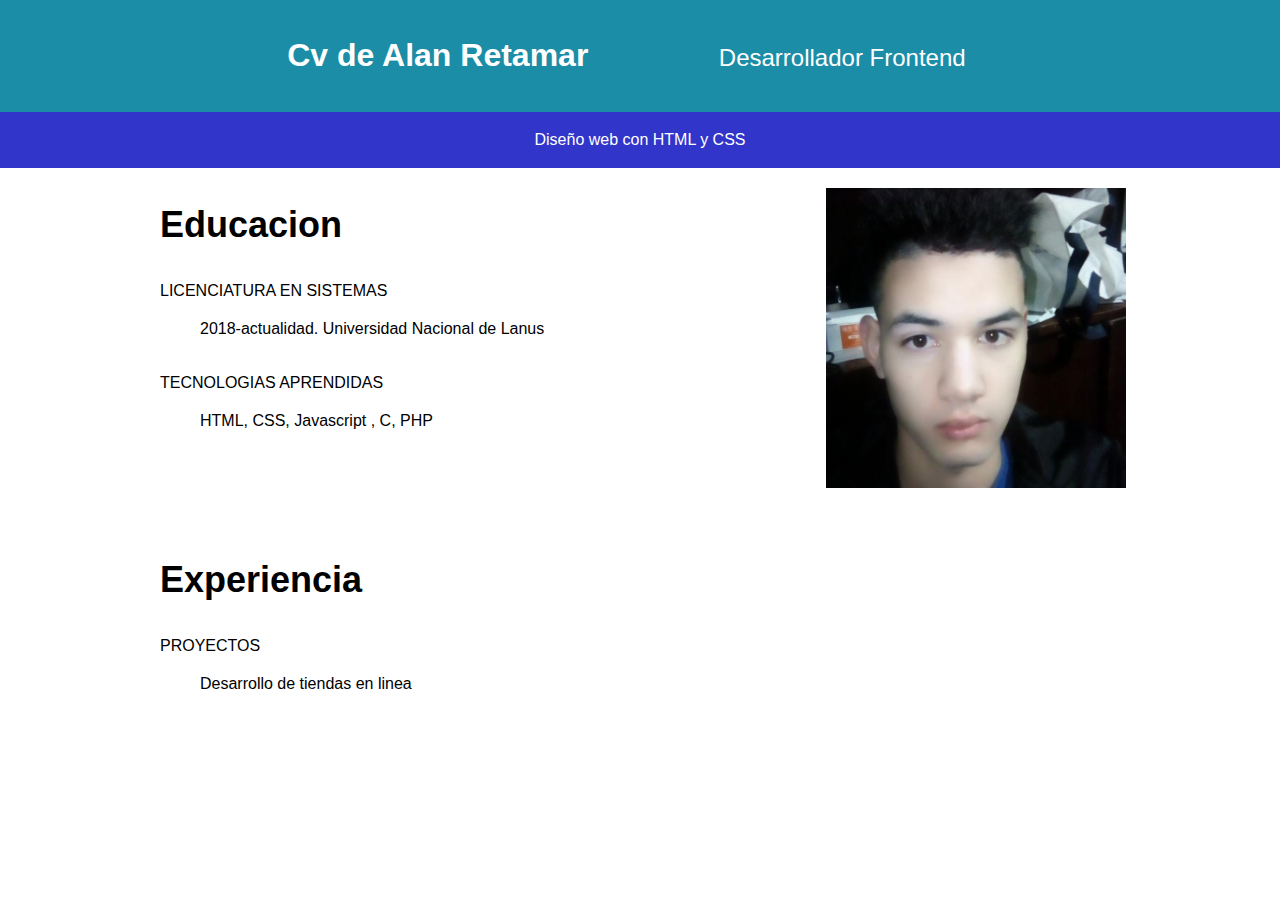
<file: cv/index.html>
<!DOCTYPE html>
<html lang="es">

<head>
  <meta charset="UTF-8">
  <meta name="viewport" content="width=device-width, initial-scale=1.0">
  <title>Cv de Alan Retamar</title>
  <link rel="stylesheet" href="styles/style.css">
</head>

<body style="margin: 0; font-family: Arial, Helvetica, sans-serif;">
  <header class="main-header">
    <h1 class="inline space weight-h" style="text-align: center;">Cv de Alan Retamar</h1>
    <h2 class="inline space weight-p" style="text-align: center;">Desarrollador Frontend</h2>
  </header>
  <header class="secondary-header">
    <p>Diseño web con HTML y CSS</p>
  </header>
  <section>
    <div style="max-width:960px; margin: 0 auto;">
      <div class="div-list">
        <div class=" definition-list">
          <h3 class="font-h">Educacion</h3>
          <dl>
            <div class="mb-title">
              <dt class="upper mb-title">Licenciatura en Sistemas </dt>
              <dd>2018-actualidad. Universidad Nacional de Lanus</dd>
            </div>
            <div style="margin-top: 36px;">
              <dt class="upper mt mb-description">Tecnologias aprendidas</dt>
              <dd>HTML, CSS, Javascript , C, PHP</dd>
            </div>
          </dl>
        </div>
      </div>
      <div class="div-img">
        <img src="images/me.jpg" alt="imagen de una persona" width=300>
      </div>
      <h3 class="font-h" style="margin-top: 7%;">Experiencia</h3>
      <div>
        <dl>
          <dt class="upper mb-title">Proyectos</dt>
          <dd>Desarrollo de tiendas en linea</dd>
        </dl>
      </div>
    </div>
  </section>
</body>

</html>
</file>
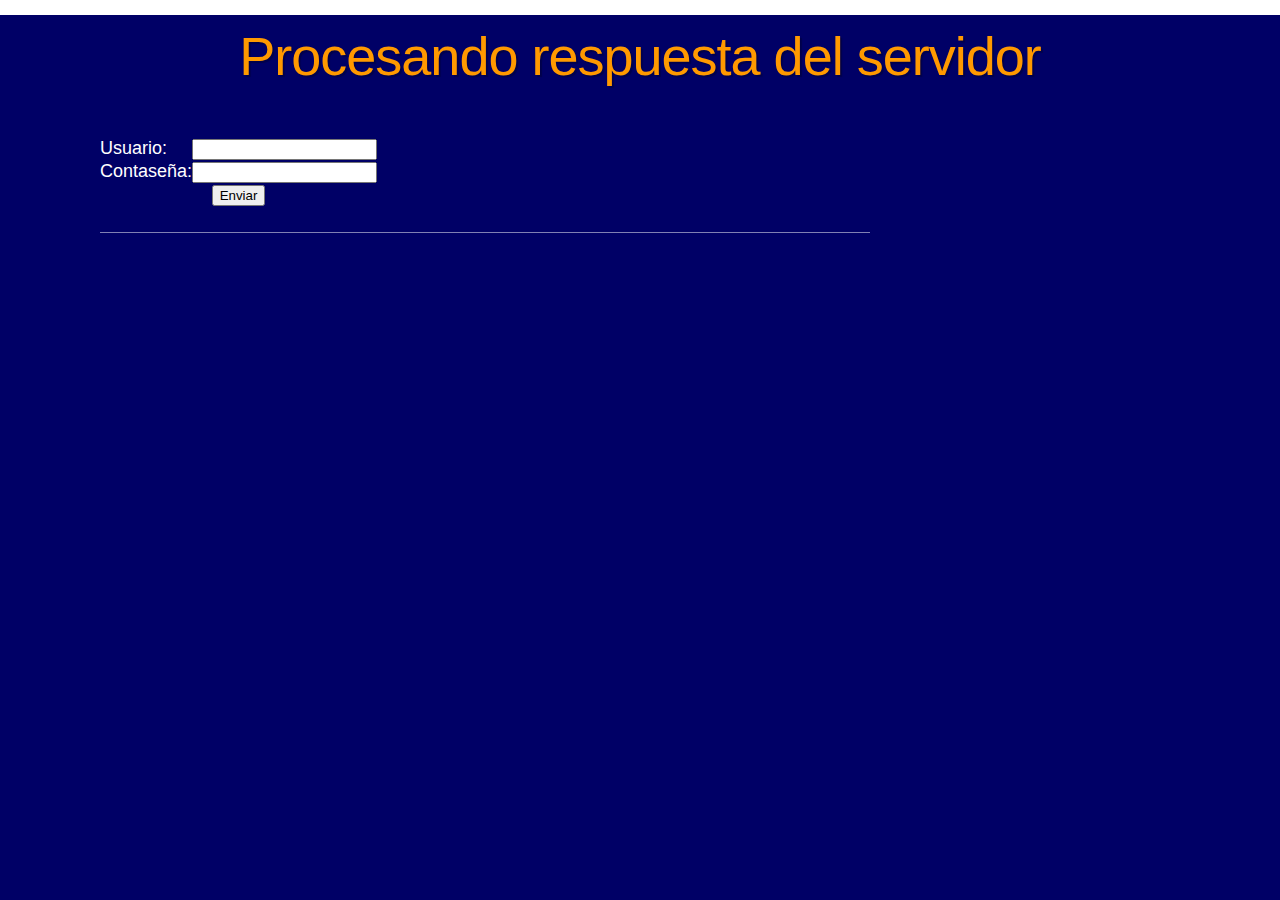
<file: get-y-post/index.html>
<!DOCTYPE html>
<html>

<head>
  <meta charset="UTF-8">
  <title>Noticias varias</title>
  <link href="externa.css" rel="stylesheet">
  <style>
    #noticias li {
      display: inline-block;
      margin-right: 30px;
    }

    #noticias li a {
      padding: 5px 10px;
      background-color: white;
      color: black;
      text-decoration: none;
    }

    #noticias li a:hover {
      background-color: rgb(255, 153, 0);
      color: white;
    }

    #contenidos_externos #noticia {
      margin-top: 10px;
      padding: 20px;
      border: 1px solid white;
    }
  </style>
  <!-- <script src="../Jquery/jquery-2.1.3.js"></script> -->
  <script src="https://code.jquery.com/jquery-2.1.3.js"></script>
  <script src="js/app-jquery.js"></script>
</head>

<body>

  <div class="cabecera">
    <p class="logo">Procesando respuesta del servidor</p>
  </div>
  <div class="contenido">
    <div class="principal">
      <form method="GET" action="login.php" id="login">
        <table>
          <tr>
            <td>
              <label for="usuario">Usuario:</label>
            </td>
            <td>
              <input type="text" name="usuario" id="usuario">
            </td>
          </tr>
          <tr>
            <td>
              <label for="contra">Contaseña: </label>
            </td>
            <td>
              <input type="text" name="contra" id="contra">
            </td>
          </tr>
          <tr>
            <td colspan="2" align="center">
              <input type="submit" name="boton" id="boton" value="Enviar">
            </td>
          </tr>
        </table>
      </form>
      <div id="contenidos_externos"></div>
    </div>
  </div>

</body>

</html>
</file>
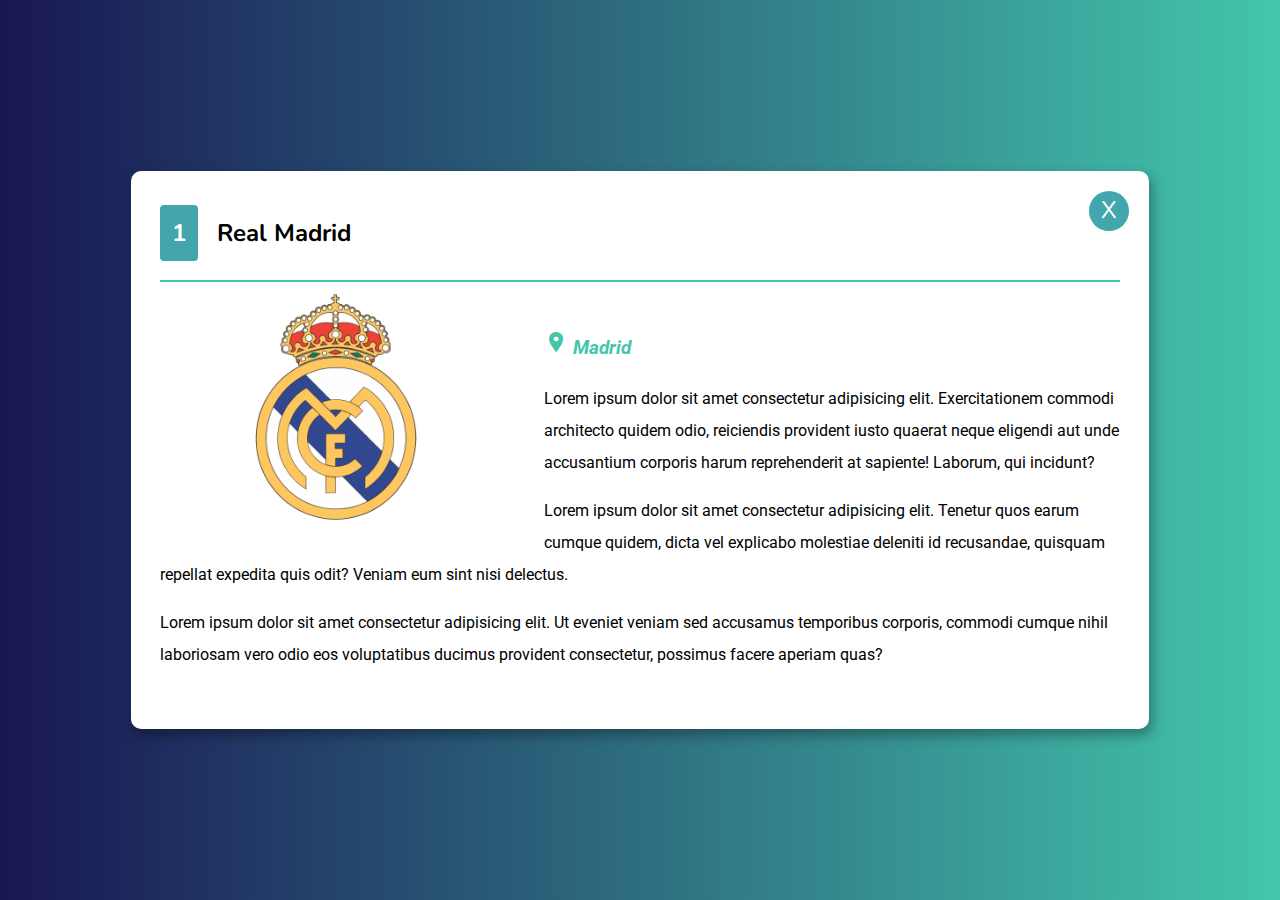
<file: ranking/equipos/real_madrid.html>
<!DOCTYPE html>
<html lang="es">

<head>
  <meta charset="UTF-8">
  <meta name="viewport" content="width=device-width, initial-scale=1.0">
  <title>Real Madrid</title>
  <link href="https://fonts.googleapis.com/icon?family=Material+Icons" rel="stylesheet">
  <link rel="stylesheet" href="../assets/css/normalize.css">
  <link rel="stylesheet" href="../assets/css/main.css">
  <link rel="preconnect" href="https://fonts.gstatic.com">
  <link rel="preconnect" href="https://fonts.gstatic.com">
  <link href="https://fonts.googleapis.com/css2?family=Nunito:wght@400;700&family=Roboto:wght@300;400;700&display=swap"
    rel="stylesheet">
  <link rel="stylesheet" href="../assets/css/animate.min.css">
</head>

<body>
  <div class="container">
    <div class="content animate__animated animate__bounceInDown">
      <a href="../index.html"><span class="close">X</span></a>
      <header>
        <h2>
          <span class="item">1</span>
          Real Madrid
        </h2>
      </header>
      <div class="border-item"></div>
      <div>
        <img class="img" src="../assets/images/real-madrid.png" alt="logo del real madrid">
        <address class="city paragraph">
          <i class="material-icons place">place</i>
          Madrid
        </address>
        <p class="paragraph">Lorem ipsum dolor sit amet consectetur adipisicing elit. Exercitationem commodi architecto
          quidem odio,
          reiciendis provident iusto quaerat neque eligendi aut unde accusantium corporis harum reprehenderit at
          sapiente!
          Laborum, qui incidunt?</p>
        <p class="paragraph">Lorem ipsum dolor sit amet consectetur adipisicing elit. Tenetur quos earum cumque quidem,
          dicta vel explicabo
          molestiae deleniti id recusandae, quisquam repellat expedita quis odit? Veniam eum sint nisi delectus.</p>
        <p class="paragraph">Lorem ipsum dolor sit amet consectetur adipisicing elit. Ut eveniet veniam sed accusamus
          temporibus corporis,
          commodi cumque nihil laboriosam vero odio eos voluptatibus ducimus provident consectetur, possimus facere
          aperiam quas?</p>
      </div>
    </div>
  </div>
  <script src="../assets/script/script.js"></script>
</body>

</html>
</file>
<file: cv/styles/style.css>
.inline {
  display: inline-block;
}

.weight-h {
  font-weight: 700;
}

.weight-p {
  font-weight: 200;
}

.main-header {
  text-align: center;
  background-color: #1b8da6;
  color: white;
  padding: 16px;
}

.space {
  width: 400px;
}

.secondary-header {
  text-align: center;
  background-color: #3235c9;
  color: white;
  padding: 3px;
}

.definition-list {
  width: 960px;
  margin-top: 20px;
  margin-right: auto;
  margin-left: auto;
}

.mt {
  margin-top: 20px;
}

.mb-title {
  margin-bottom: 20px;
}

.mb-description {
  margin-bottom: 20px;
}

.font-h {
  font-size: 36px;
  font-weight: 700;
}

.upper {
  text-transform: uppercase;
}

.div-list {
  display: inline-block;
  width: 70%;
  vertical-align: top;
  margin-right: -10px;
}

.div-img {
  display: inline-block;
  width: 30%;
  margin-top: 20px;
}
</file>
<file: ranking/assets/css/main.css>
/*
  Amarillo: #ebb300
  Azul: #191654
  Verde agua: #43c6ac
*/

html {
  font-family: "Nunito", sans-serif;
}

td {
  display: block;
  width: 100%;
}

td:nth-of-type(1) {
  font-size: 1.5em;
  font-weight: bold;
  color: #43a6ac;
}

th {
  display: none;
}

tbody tr:nth-child(odd) {
  background-color: rgba(162, 226, 235, 0.3);
}

/*Para centrar las columnas con min-width: 670px*/
/*td {
  display: flex;
  align-items: center;
  justify-content: center;
}*/

.star {
  color: #ebb300;
}

.city {
  color: #43c6ac;
  font-weight: bold;
  font-size: 1.2em;
}

.container {
  background: #43c6ac; /* fallback for old browsers */
  background: -webkit-linear-gradient(
    to right,
    #191654,
    #43c6ac
  ); /* Chrome 10-25, Safari 5.1-6 */
  background: linear-gradient(
    to right,
    #191654,
    #43c6ac
  ); /* W3C, IE 10+/ Edge, Firefox 16+, Chrome 26+, Opera 12+, Safari 7+ */
  height: 100vh;
  display: flex;
  justify-content: center;
  align-items: center;
}

.title {
  text-transform: uppercase;
  text-align: center;
}

.content {
  background-color: white;
  border-radius: 10px;
  max-width: 960px;
  width: 100%;
  height: 80vh;
  box-shadow: 3px 6px 12px 1px rgb(0, 0, 0, 0.3);
  position: relative;
  overflow-y: scroll;
  overflow-x: hidden;
}

.content {
  padding: 1em;
}

.table {
  width: 100%;
  font-family: "Roboto", sans-serif;
  border-spacing: 0;
  margin-bottom: 1em;
}

.table th,
.table td {
  padding: 1em;
  text-align: left;
}

.paragraph {
  font-family: "Roboto", sans-serif;
  line-height: 2em;
}

.item {
  background-color: #43a6ac;
  color: white;
  padding: 0.5em;
  margin-right: 0.5em;
  border-radius: 4px;
}

.border-item {
  border-bottom: solid 2px #43c6ac;
  margin-top: 2em;
}

.close {
  position: absolute;
  top: 20px;
  right: 20px;
  display: flex;
  width: 40px;
  height: 40px;
  justify-content: center;
  align-items: center;
  font-size: 1.5em;
  border-radius: 50%;
  background-color: #43a6ac;
  color: white;
}

.close:active {
  background-color: darkblue;
}

.place {
  margin-top: 2em;
}

.img {
  height: 250px;
  max-width: 100%;
  float: left;
  margin-right: 2em;
}

@media (min-height: 550px) {
  .content {
    /*max-height: 100%;*/
    height: 500px;
  }
}

@media (min-width: 900px) {
  .content {
    padding: 1.8em;
  }
  td {
    display: table-cell;
    width: auto;
  }

  td:nth-of-type(1) {
    font-size: 1em;
    font-weight: bold;
    color: #43a6ac;
  }

  th {
    display: table-cell;
  }

  .img {
    max-width: 100%;
  }
}

@media (max-width: 600px) {
  .img {
    float: none;
    height: auto;
  }
  .city {
    margin-top: -40px;
  }
}
</file>
<file: get-y-post/externa.css>
/* reset */
html, body, div, span, iframe,
h1, h2, h3, h4, h5, h6, p, blockquote, pre,
a, abbr, acronym, address, big, cite, code,
del, dfn, em, img, ins, kbd, q, s, samp,
small, strike, strong, sub, sup, tt, var,
b, u, i, center,
dl, dt, dd, ol, ul, li,
fieldset, form, label, legend,
table, caption, tbody, tfoot, thead, tr, th, td {
	margin: 0;
	padding: 0;
	border: 0;
	font-size: 100%;
	font: inherit;
	vertical-align: baseline;
}
html , body{
	line-height: 1;
	background-color: #000066;
	
}

ol, ul {
	list-style: none;
}
blockquote, q {
	quotes: none;
}
blockquote:before, blockquote:after,
q:before, q:after {
	contenido: '';
	contenido: none;
}
table {
	border-collapse: collapse;
	border-spacing: 0;
}
/* end reset*/





h1, h2, h3 {
	font-family: 'ColaborateRegular', Arial, sans-serif;	
}


strong {
	font-family: 'ColaborateMediumRegular', Arial, sans-serif;	
}

em {
	font-family: 'ColaborateThinRegular', Arial, sans-serif;	
}

.contenido {
	max-width: 770px;
	margin: 30px 0 0 100px;
}



.logo {
	letter-spacing: -1px;
	color: rgb(255,153,0);
	text-shadow: 2px 2px 1px rgba(0,0,0,.25);
	font: normal 54px 'ColaborateThinRegular', Arial, sans-serif;
}



.clear:after { 
contenido: "."; display: block; height: 0; clear: both; visibility: hidden; 
}

.clear {
	min-height: 1px;
}

* html .clear {
 height: 1px;
}

.cabecera {
	position: relative;
	border-top: solid 15px white;
	padding: 10px 0 10px 0;
	margin-bottom: 20px;
	text-align:center
}


.principal {
	xxposition: relative;
	padding-bottom: 1em;
	border-bottom: solid 1px rgba(255,255,255,.5);
	xxoverflow:hidden;
	xxmin-height: 300px;
}

.principal h1 {
	font-size: 32px;
	color: white;
	text-shadow: 1px 1px 1px rgba(0,0,0,.75);
	border-bottom: solid 1px rgba(255,255,255,.5);
	margin-bottom: 0.75em;
}


p , li, legend , form{
	font-size: 18px;
	color: white;
	font-family: 'ColaborateLightRegular', Arial, sans-serif;
	line-height: 125%;
	margin-bottom: 10px;
}


a {
	color: rgba(255,255,255,.75);
}
h2 {
	color: rgb(143,180,255);
	margin-bottom: 5px;
	font-size: 22px;
	text-shadow: 1px 1px 1px rgba(0,0,0,.75);
}
h3 {
	font-size: 18px;
	color: rgb(255,153,0);
	
}
</file>
